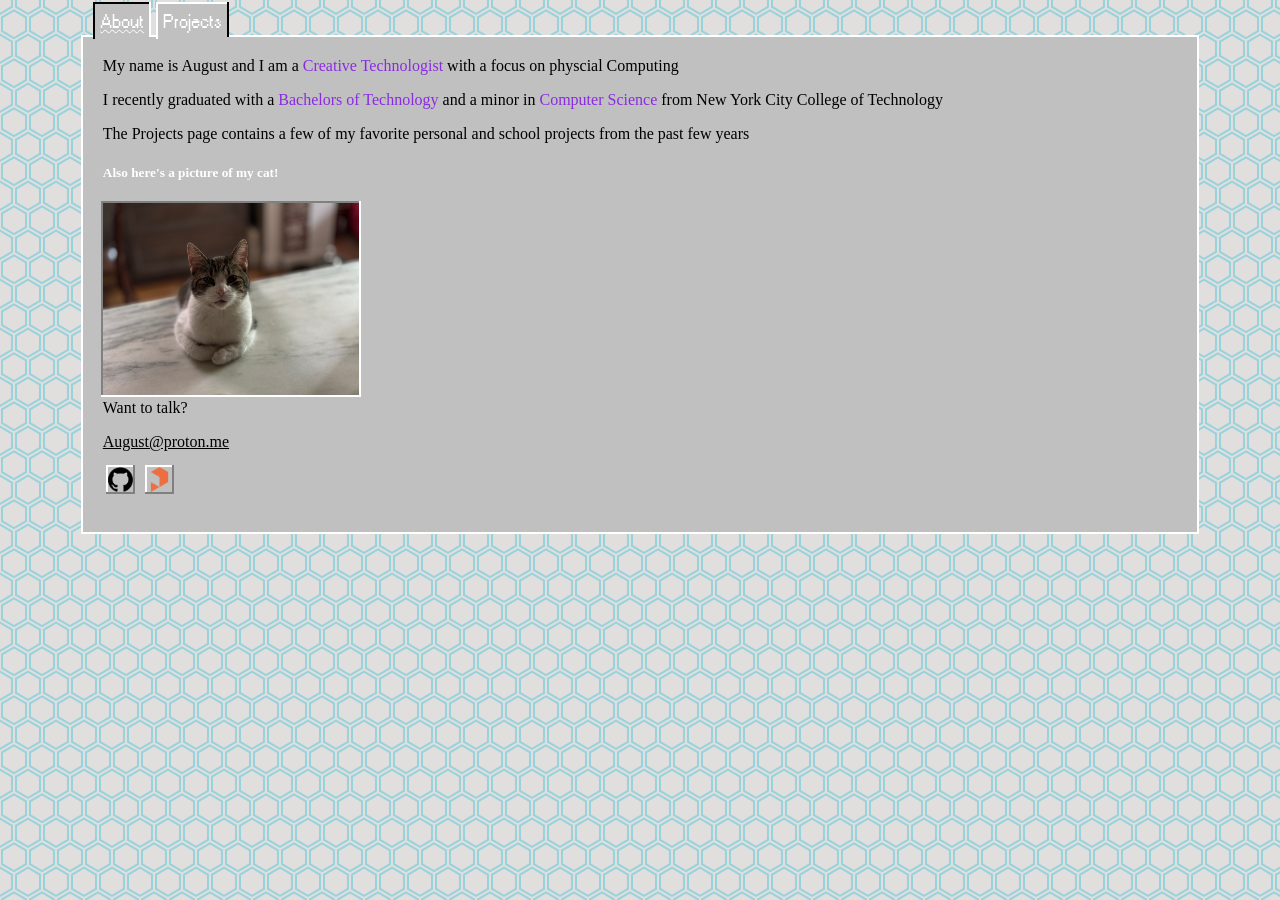
<file: index.html>
<!DOCTYPE html>
<html>
    <link rel="stylesheet" href="style.css">
	
	<head>
		<title>August's Portfolio</title>
	</head>
	


<!-- Page tabs  -->

<div class = "tabBox" >
		<a class = "currenttab tabs"  href="index.html">About</a>
		<a class = "tabs" href="projects.html">Projects</a>
</div>
	<body>

	<div id = "main">

	<p>My name is August and I am a <b class = "emphasis">Creative Technologist</b> with a focus on physcial Computing</p>
	<p>I recently graduated with a <b class = "emphasis">Bachelors of Technology</b> and a minor in <b class = "emphasis">Computer Science</b> from New York City College of Technology </p>
	<p>The Projects page contains a few of my favorite personal and school projects from the past few years</p>
	
	<h5>Also here's a picture of my cat!</h5>
	
	<img src = "Images/Kit.JPG" alt="Kit the cat" style= "width:256px;">
	
	<p>Want to talk?</p>
	<p><a>August@proton.me</a></p>
	<p>
		 <a style="text-decoration: none" href= "https://github.com/goosey999" target = "_blank"> <img class = "button" src="Images/Github logo.png" alt= "github logo"> </a>
		 
		 <a style="text-decoration: none" href= "https://www.printables.com/@goosey999" target = "_blank"> <img class = "button" src="Images/Printables Logo.png" alt= "printables logo"> </a>
		
	</p>
	

</div>
	</body>
	
	
</html>
</file>
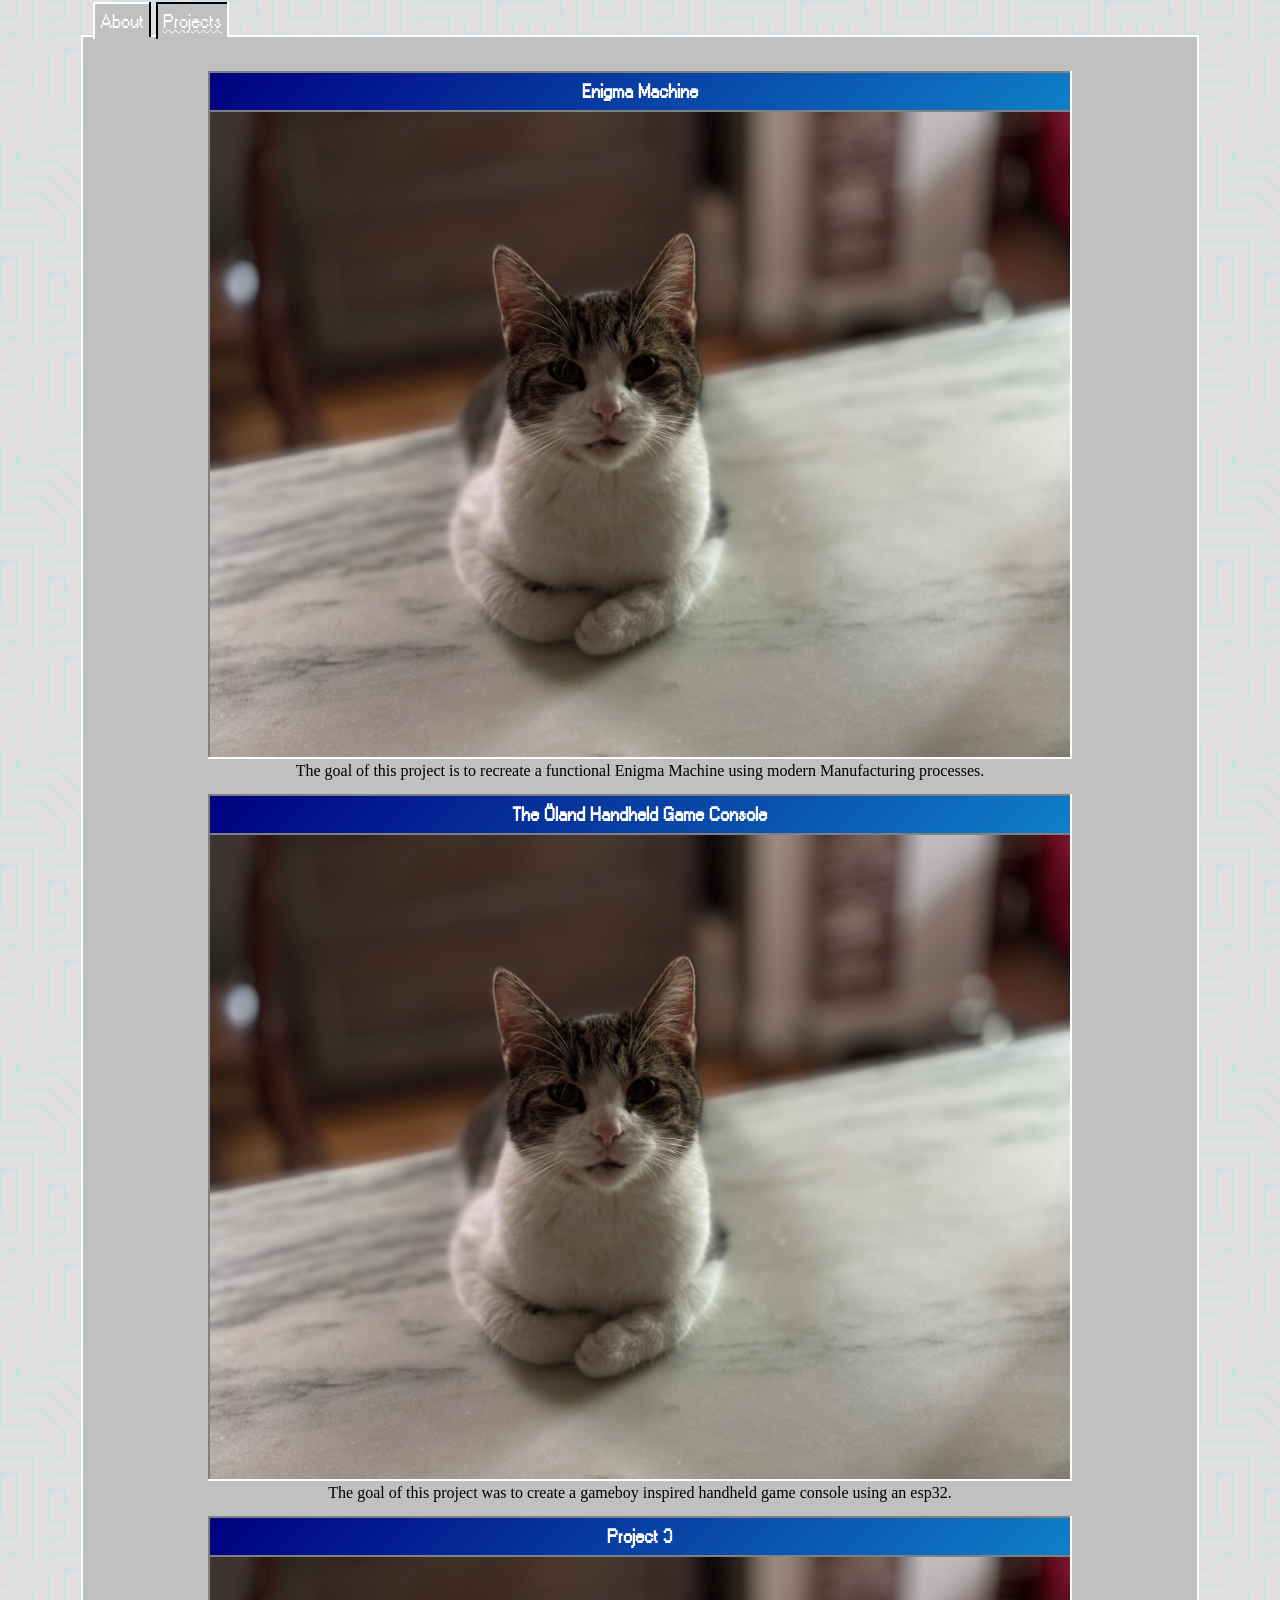
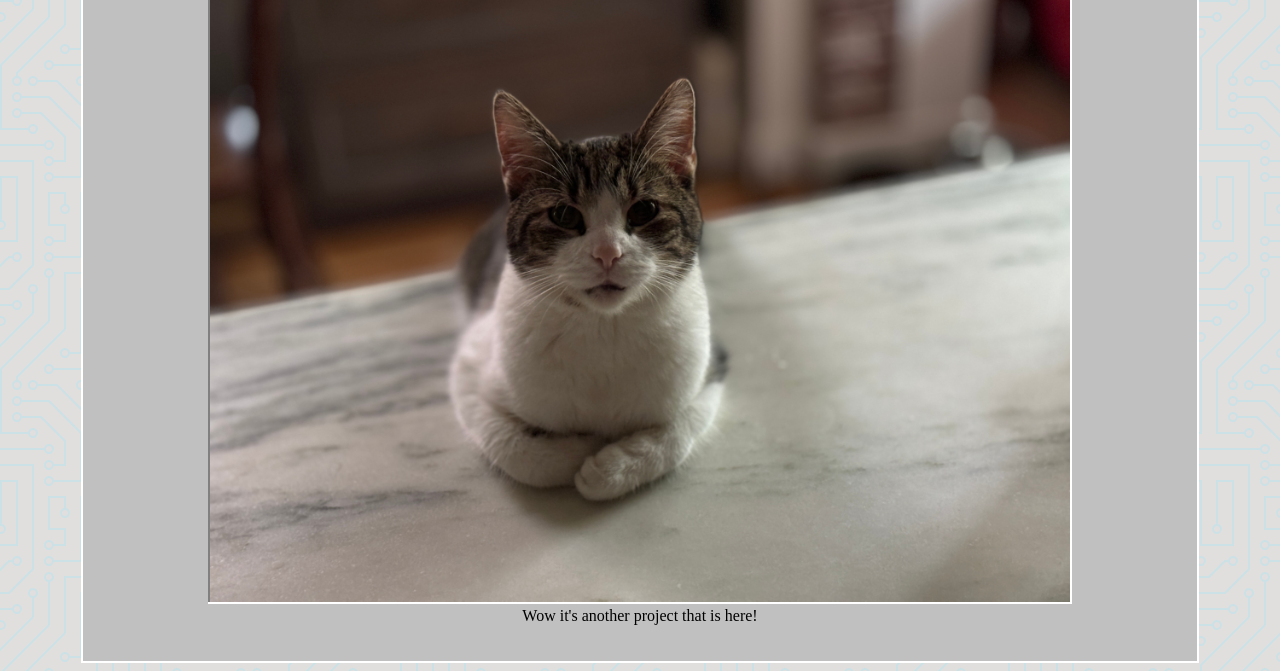
<file: Projects.html>
<!DOCTYPE html>
<html>
    <link rel="stylesheet" href="projectsStyle.css">
	<head>
		<title>August's</title>
	</head>
	

	<body>

<div class = "tabBox" >
	<a class = "tabs" href="index.html">About</a>
	<a class = "tabs currenttab" href="projects.html">Projects</a>
</div>

	<div id = "main">
	
	
	<p></p>
	
	
	<div id = "projects">	

		<!-- <h4 id = title>Enigma Machine</h4> -->
		<div class = square>
			<header class = "title">
				Enigma Machine
			</header>

		</div>
		<img src = "Kit.JPG" alt="Kit the cat">
		<p class = "projectDescription">The goal of this project is to recreate a functional Enigma Machine using modern Manufacturing processes.</p>
		
		<div class = square>
			<header class = "title">
				The Öland Handheld Game Console
			</header>

		</div>
		<img src = "Kit.JPG" alt="Kit the cat">
		<p class = "projectDescription">The goal of this project was to create a gameboy inspired handheld game console using an esp32.</p>
		


		<div class = square>
			<header class = "title">
				Project 3
			</header>

		</div>
		<img src = "Kit.JPG" alt="Kit the cat">
		<p class = "projectDescription">Wow it's another project that is here!</p>




		
	</div>
	
			
	
</div>

	
	</body>
	
	
</html>
</file>
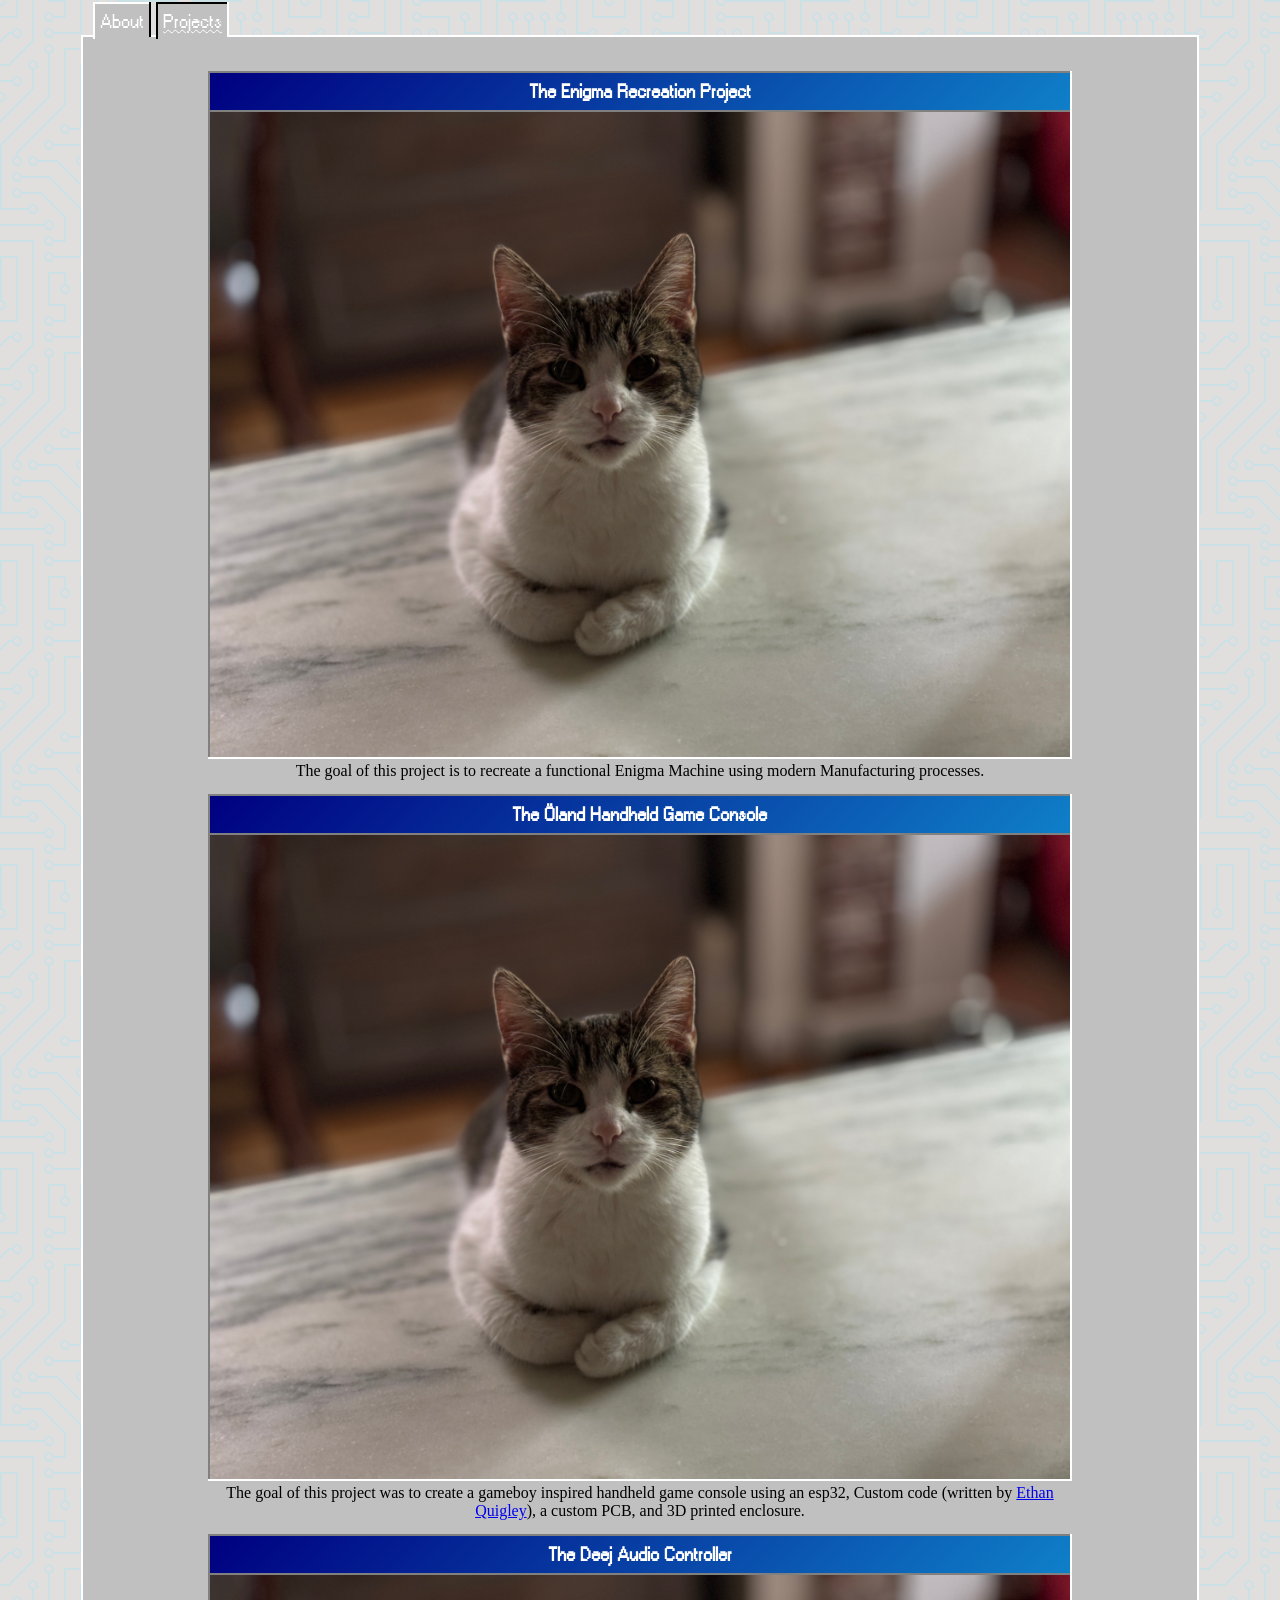
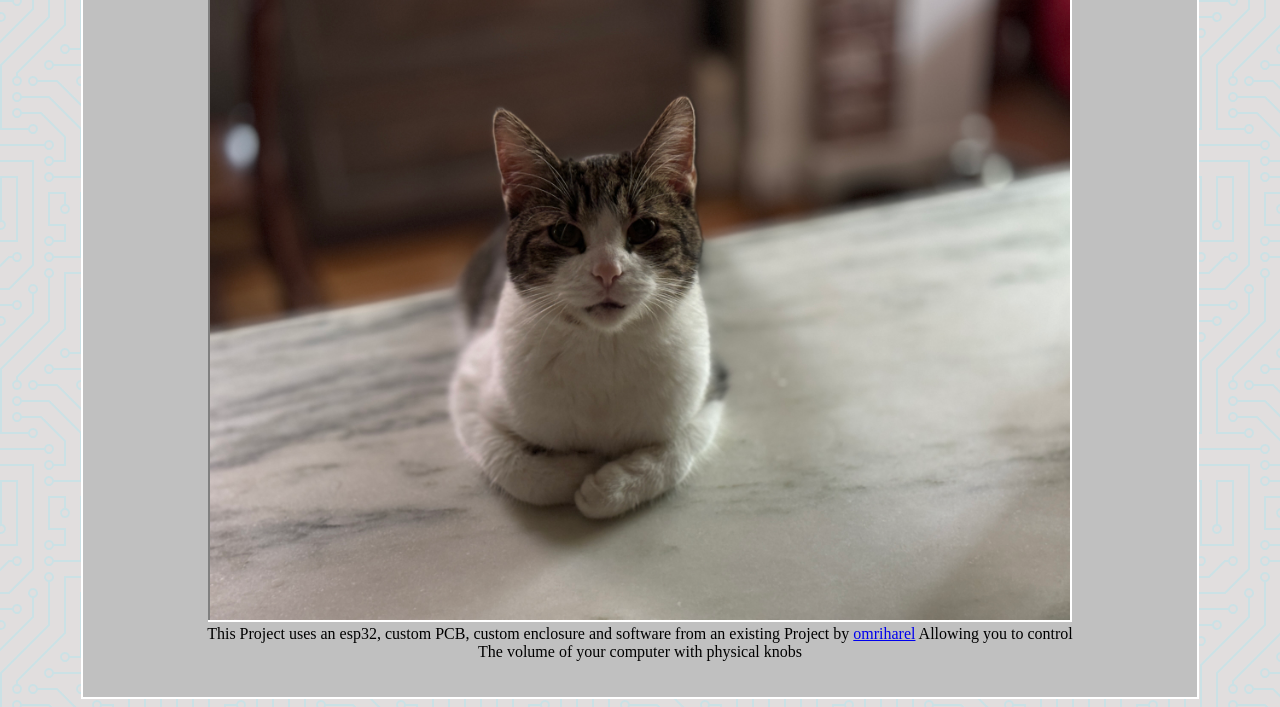
<file: projects.html>
<!DOCTYPE html>
<html>
    <link rel="stylesheet" href="projectsStyle.css">
	<head>
		<title>August's</title>
	</head>
	

	<body>

<div class = "tabBox" >
	<a class = "tabs" href="index.html">About</a>
	<a class = "tabs currenttab" href="projects.html">Projects</a>
</div>

	<div id = "main">
	
	
	<p></p>
	
	
	<div id = "projects">	

		<!-- enigma machine -->
		 <div></div>
		<div class = square>
			<header class = "title">
				The Enigma Recreation Project
			</header>
		</div>

		<img src = "Images/Kit.JPG" alt="Kit the cat">
		<p class = "projectDescription">The goal of this project is to recreate a functional Enigma Machine using modern Manufacturing processes.</p>
		
		<!-- Oland hand held game console -->
		<div class = square>
			<header class = "title">
				The Öland Handheld Game Console
			</header>
		</div>
		
		<img src = "Images/Kit.JPG" alt="Kit the cat">
		<p class = "projectDescription">
			The goal of this project was to create a gameboy inspired handheld game console using an esp32,
			 Custom code (written by <a href="https://github.com/equigs8" target = "_blank">Ethan Quigley</a>), a custom PCB, and 3D printed enclosure. 

		</p>
		


		<div class = square>
			<header class = "title">
				The Deej Audio Controller
			</header>

		</div>
		<img src = "Images/Kit.JPG" alt="Kit the cat">
		<p class = "projectDescription">
			This Project uses an esp32, custom PCB, custom enclosure and software from an existing Project by 
			<A href="https://github.com/omriharel/deej " target = "_blank">omriharel</A> 
			Allowing you to control The volume of your computer with physical knobs
		
		</p>




		
	</div>
	
			
	
</div>

	
	</body>
	
	
</html>
</file>
<file: style.css>
h1{
	-webkit-text-stroke: 1px black;
		font-family: MS95;
	   color: black;
	   font-weight: normal;
	 
}

body {
	
	background-color: #e1dede;
	background-image: url("data:image/svg+xml,%3Csvg xmlns='http://www.w3.org/2000/svg' width='28' height='49' viewBox='0 0 28 49'%3E%3Cg fill-rule='evenodd'%3E%3Cg id='hexagons' fill='%232bc1d6' fill-opacity='0.4' fill-rule='nonzero'%3E%3Cpath d='M13.99 9.25l13 7.5v15l-13 7.5L1 31.75v-15l12.99-7.5zM3 17.9v12.7l10.99 6.34 11-6.35V17.9l-11-6.34L3 17.9zM0 15l12.98-7.5V0h-2v6.35L0 12.69v2.3zm0 18.5L12.98 41v8h-2v-6.85L0 35.81v-2.3zM15 0v7.5L27.99 15H28v-2.31h-.01L17 6.35V0h-2zm0 49v-8l12.99-7.5H28v2.31h-.01L17 42.15V49h-2z'/%3E%3C/g%3E%3C/g%3E%3C/svg%3E");
}

p{
	margin-top: auto;
	
}



#main {
	margin: auto;
	background-color:#c0c0c0;
	color: black;
	font-family:Georgia, serif;
	border: 2px  solid;
	border-color:white;
	padding: 20px 20px 20px 20px;
	width:85%;
	height:auto;
	/* margin-left:20%;
	margin-right:20%; */
	/* border-radius: 25px; */
	font-size: medium;
	
} 




.emphasis {
	/* color: #aae6ef; */
	color:#8A2BE2;
	
	font-family:Georgia, serif;
		font-size: medium;
		font-weight:normal;

		/* text-decoration: line-through ; */
}

.button {
box-shadow: -1px -1px 0px 1px white,
	0px 0px 0px 2px  #808080;
	width:25px;
text-decoration: none;
margin-left: 5px;
margin-right: 5px;

}

.button:hover{
	box-shadow: -1px -1px 0px 1px #808080,
	0px 0px 0px 2px  white;
}

img {
	box-shadow: -1px -1px 0px 1px #808080,
	0px 0px 0px 2px  white;
	

}



h5 {
	color:white;
}


.tabBox{
	margin: auto;
  justify-content: center;
  align-items: center;
	align-self: center;
	width:87%;
	/* outline: red solid 1px; */
	
}

.tabs {
	color:white;
	padding: 5px 5px 5px 5px;
	text-decoration: none;
	font-family: MS95;
	font-size: larger;
	word-spacing: 3px;
	margin: auto;
	margin-left: 5px;
	box-shadow: -1px -1px 0px 1px white,
	2px -2px 0px 0px  black;
	background-color: #c0c0c0;
}

.tabs:hover{
	color: blue;
	box-shadow: -1px -1px 0px 1px black,
	2px -2px 0px 0px  white;

}

.currenttab {
	/* -webkit-text-stroke: 1px #aae6ef;
	color:white;*/
	text-decoration: underline wavy 1px; 
	font-size: larger;
	/* box-shadow:-1px -1px 0px 1px black,0px 0px 0px 2px  white; */
	box-shadow: -1px -1px 0px 1px black,
	2px -2px 0px 0px  white;


}



/* Hyperlinks */
a {
	text-decoration: underline;
	
}



#projects {
	display:grid;
	place-items:center;
	h4 {
		margin-bottom:-10px;
		padding:20px;
		
		
	}
	img { 
		/* width: 512px; */
		display:block;
	}
	
	
	
}



@font-face {
  font-family: MS95; 
  src: url(Windows\ Regular.ttf); 
  /* Levi Windows by Levi Szekeres 
  https://www.dafont.com/leviwindows.font?text=All+your+base+belong+to+us.+Cancel+OK */
}
</file>
<file: projectsStyle.css>
@import url('style.css');

body {
	background-image: url("data:image/svg+xml,%3Csvg xmlns='http://www.w3.org/2000/svg' viewBox='0 0 304 304' width='304' height='304'%3E%3Cpath fill='%23aae6ef' fill-opacity='0.4' d='M44.1 224a5 5 0 1 1 0 2H0v-2h44.1zm160 48a5 5 0 1 1 0 2H82v-2h122.1zm57.8-46a5 5 0 1 1 0-2H304v2h-42.1zm0 16a5 5 0 1 1 0-2H304v2h-42.1zm6.2-114a5 5 0 1 1 0 2h-86.2a5 5 0 1 1 0-2h86.2zm-256-48a5 5 0 1 1 0 2H0v-2h12.1zm185.8 34a5 5 0 1 1 0-2h86.2a5 5 0 1 1 0 2h-86.2zM258 12.1a5 5 0 1 1-2 0V0h2v12.1zm-64 208a5 5 0 1 1-2 0v-54.2a5 5 0 1 1 2 0v54.2zm48-198.2V80h62v2h-64V21.9a5 5 0 1 1 2 0zm16 16V64h46v2h-48V37.9a5 5 0 1 1 2 0zm-128 96V208h16v12.1a5 5 0 1 1-2 0V210h-16v-76.1a5 5 0 1 1 2 0zm-5.9-21.9a5 5 0 1 1 0 2H114v48H85.9a5 5 0 1 1 0-2H112v-48h12.1zm-6.2 130a5 5 0 1 1 0-2H176v-74.1a5 5 0 1 1 2 0V242h-60.1zm-16-64a5 5 0 1 1 0-2H114v48h10.1a5 5 0 1 1 0 2H112v-48h-10.1zM66 284.1a5 5 0 1 1-2 0V274H50v30h-2v-32h18v12.1zM236.1 176a5 5 0 1 1 0 2H226v94h48v32h-2v-30h-48v-98h12.1zm25.8-30a5 5 0 1 1 0-2H274v44.1a5 5 0 1 1-2 0V146h-10.1zm-64 96a5 5 0 1 1 0-2H208v-80h16v-14h-42.1a5 5 0 1 1 0-2H226v18h-16v80h-12.1zm86.2-210a5 5 0 1 1 0 2H272V0h2v32h10.1zM98 101.9V146H53.9a5 5 0 1 1 0-2H96v-42.1a5 5 0 1 1 2 0zM53.9 34a5 5 0 1 1 0-2H80V0h2v34H53.9zm60.1 3.9V66H82v64H69.9a5 5 0 1 1 0-2H80V64h32V37.9a5 5 0 1 1 2 0zM101.9 82a5 5 0 1 1 0-2H128V37.9a5 5 0 1 1 2 0V82h-28.1zm16-64a5 5 0 1 1 0-2H146v44.1a5 5 0 1 1-2 0V18h-26.1zm102.2 270a5 5 0 1 1 0 2H98v14h-2v-16h124.1zM242 149.9V160h16v34h-16v62h48v48h-2v-46h-48v-66h16v-30h-16v-12.1a5 5 0 1 1 2 0zM53.9 18a5 5 0 1 1 0-2H64V2H48V0h18v18H53.9zm112 32a5 5 0 1 1 0-2H192V0h50v2h-48v48h-28.1zm-48-48a5 5 0 0 1-9.8-2h2.07a3 3 0 1 0 5.66 0H178v34h-18V21.9a5 5 0 1 1 2 0V32h14V2h-58.1zm0 96a5 5 0 1 1 0-2H137l32-32h39V21.9a5 5 0 1 1 2 0V66h-40.17l-32 32H117.9zm28.1 90.1a5 5 0 1 1-2 0v-76.51L175.59 80H224V21.9a5 5 0 1 1 2 0V82h-49.59L146 112.41v75.69zm16 32a5 5 0 1 1-2 0v-99.51L184.59 96H300.1a5 5 0 0 1 3.9-3.9v2.07a3 3 0 0 0 0 5.66v2.07a5 5 0 0 1-3.9-3.9H185.41L162 121.41v98.69zm-144-64a5 5 0 1 1-2 0v-3.51l48-48V48h32V0h2v50H66v55.41l-48 48v2.69zM50 53.9v43.51l-48 48V208h26.1a5 5 0 1 1 0 2H0v-65.41l48-48V53.9a5 5 0 1 1 2 0zm-16 16V89.41l-34 34v-2.82l32-32V69.9a5 5 0 1 1 2 0zM12.1 32a5 5 0 1 1 0 2H9.41L0 43.41V40.6L8.59 32h3.51zm265.8 18a5 5 0 1 1 0-2h18.69l7.41-7.41v2.82L297.41 50H277.9zm-16 160a5 5 0 1 1 0-2H288v-71.41l16-16v2.82l-14 14V210h-28.1zm-208 32a5 5 0 1 1 0-2H64v-22.59L40.59 194H21.9a5 5 0 1 1 0-2H41.41L66 216.59V242H53.9zm150.2 14a5 5 0 1 1 0 2H96v-56.6L56.6 162H37.9a5 5 0 1 1 0-2h19.5L98 200.6V256h106.1zm-150.2 2a5 5 0 1 1 0-2H80v-46.59L48.59 178H21.9a5 5 0 1 1 0-2H49.41L82 208.59V258H53.9zM34 39.8v1.61L9.41 66H0v-2h8.59L32 40.59V0h2v39.8zM2 300.1a5 5 0 0 1 3.9 3.9H3.83A3 3 0 0 0 0 302.17V256h18v48h-2v-46H2v42.1zM34 241v63h-2v-62H0v-2h34v1zM17 18H0v-2h16V0h2v18h-1zm273-2h14v2h-16V0h2v16zm-32 273v15h-2v-14h-14v14h-2v-16h18v1zM0 92.1A5.02 5.02 0 0 1 6 97a5 5 0 0 1-6 4.9v-2.07a3 3 0 1 0 0-5.66V92.1zM80 272h2v32h-2v-32zm37.9 32h-2.07a3 3 0 0 0-5.66 0h-2.07a5 5 0 0 1 9.8 0zM5.9 0A5.02 5.02 0 0 1 0 5.9V3.83A3 3 0 0 0 3.83 0H5.9zm294.2 0h2.07A3 3 0 0 0 304 3.83V5.9a5 5 0 0 1-3.9-5.9zm3.9 300.1v2.07a3 3 0 0 0-1.83 1.83h-2.07a5 5 0 0 1 3.9-3.9zM97 100a3 3 0 1 0 0-6 3 3 0 0 0 0 6zm0-16a3 3 0 1 0 0-6 3 3 0 0 0 0 6zm16 16a3 3 0 1 0 0-6 3 3 0 0 0 0 6zm16 16a3 3 0 1 0 0-6 3 3 0 0 0 0 6zm0 16a3 3 0 1 0 0-6 3 3 0 0 0 0 6zm-48 32a3 3 0 1 0 0-6 3 3 0 0 0 0 6zm16 16a3 3 0 1 0 0-6 3 3 0 0 0 0 6zm32 48a3 3 0 1 0 0-6 3 3 0 0 0 0 6zm-16 16a3 3 0 1 0 0-6 3 3 0 0 0 0 6zm32-16a3 3 0 1 0 0-6 3 3 0 0 0 0 6zm0-32a3 3 0 1 0 0-6 3 3 0 0 0 0 6zm16 32a3 3 0 1 0 0-6 3 3 0 0 0 0 6zm32 16a3 3 0 1 0 0-6 3 3 0 0 0 0 6zm0-16a3 3 0 1 0 0-6 3 3 0 0 0 0 6zm-16-64a3 3 0 1 0 0-6 3 3 0 0 0 0 6zm16 0a3 3 0 1 0 0-6 3 3 0 0 0 0 6zm16 96a3 3 0 1 0 0-6 3 3 0 0 0 0 6zm0 16a3 3 0 1 0 0-6 3 3 0 0 0 0 6zm16 16a3 3 0 1 0 0-6 3 3 0 0 0 0 6zm16-144a3 3 0 1 0 0-6 3 3 0 0 0 0 6zm0 32a3 3 0 1 0 0-6 3 3 0 0 0 0 6zm16-32a3 3 0 1 0 0-6 3 3 0 0 0 0 6zm16-16a3 3 0 1 0 0-6 3 3 0 0 0 0 6zm-96 0a3 3 0 1 0 0-6 3 3 0 0 0 0 6zm0 16a3 3 0 1 0 0-6 3 3 0 0 0 0 6zm16-32a3 3 0 1 0 0-6 3 3 0 0 0 0 6zm96 0a3 3 0 1 0 0-6 3 3 0 0 0 0 6zm-16-64a3 3 0 1 0 0-6 3 3 0 0 0 0 6zm16-16a3 3 0 1 0 0-6 3 3 0 0 0 0 6zm-32 0a3 3 0 1 0 0-6 3 3 0 0 0 0 6zm0-16a3 3 0 1 0 0-6 3 3 0 0 0 0 6zm-16 0a3 3 0 1 0 0-6 3 3 0 0 0 0 6zm-16 0a3 3 0 1 0 0-6 3 3 0 0 0 0 6zm-16 0a3 3 0 1 0 0-6 3 3 0 0 0 0 6zM49 36a3 3 0 1 0 0-6 3 3 0 0 0 0 6zm-32 0a3 3 0 1 0 0-6 3 3 0 0 0 0 6zm32 16a3 3 0 1 0 0-6 3 3 0 0 0 0 6zM33 68a3 3 0 1 0 0-6 3 3 0 0 0 0 6zm16-48a3 3 0 1 0 0-6 3 3 0 0 0 0 6zm0 240a3 3 0 1 0 0-6 3 3 0 0 0 0 6zm16 32a3 3 0 1 0 0-6 3 3 0 0 0 0 6zm-16-64a3 3 0 1 0 0-6 3 3 0 0 0 0 6zm0 16a3 3 0 1 0 0-6 3 3 0 0 0 0 6zm-16-32a3 3 0 1 0 0-6 3 3 0 0 0 0 6zm80-176a3 3 0 1 0 0-6 3 3 0 0 0 0 6zm16 0a3 3 0 1 0 0-6 3 3 0 0 0 0 6zm-16-16a3 3 0 1 0 0-6 3 3 0 0 0 0 6zm32 48a3 3 0 1 0 0-6 3 3 0 0 0 0 6zm16-16a3 3 0 1 0 0-6 3 3 0 0 0 0 6zm0-32a3 3 0 1 0 0-6 3 3 0 0 0 0 6zm112 176a3 3 0 1 0 0-6 3 3 0 0 0 0 6zm-16 16a3 3 0 1 0 0-6 3 3 0 0 0 0 6zm0 16a3 3 0 1 0 0-6 3 3 0 0 0 0 6zm0 16a3 3 0 1 0 0-6 3 3 0 0 0 0 6zM17 180a3 3 0 1 0 0-6 3 3 0 0 0 0 6zm0 16a3 3 0 1 0 0-6 3 3 0 0 0 0 6zm0-32a3 3 0 1 0 0-6 3 3 0 0 0 0 6zm16 0a3 3 0 1 0 0-6 3 3 0 0 0 0 6zM17 84a3 3 0 1 0 0-6 3 3 0 0 0 0 6zm32 64a3 3 0 1 0 0-6 3 3 0 0 0 0 6zm16-16a3 3 0 1 0 0-6 3 3 0 0 0 0 6z'%3E%3C/path%3E%3C/svg%3E");
	
}
img {
	width: auto;
	max-width: 80% ; 

}



.title {
	/* width: auto;  */
	 width: 75%;
	 text-align:center;
	 font-size: larger;
	 font-weight: bold;
	 padding-top:5px ;
	 padding-bottom:5px ;
	 color: white;
	 font-family: MS95;
	/* border: 1px solid rgb(0, 179, 255); */
	/* background: linear-gradient(90deg, #667eea 0%, #764ba2 100%); */

}

 .square{
	width: 80%;
	height:auto;
	/* background: linear-gradient(90deg, #667eea 0%, #764ba2 100%); */
	background: linear-gradient(135deg, #000080 0%, #0f7fc8 100%);
	display:grid;
	place-items:center;
	margin-bottom: 2px;

	box-shadow: -1px -1px 0px 1px #808080,
	0px 0px 0px 2px  white;
}

.projectDescription{
	color:black;
	margin-top:5px ;
	text-align:center;
	  padding-left:100px;
	  padding-right:100px;
	  
}


#projects {
	display:grid;
	place-items:center;
	grid-template-columns:max-content mauto;
	h4 {
		margin-bottom:-10px;
		padding:20px;
		
		
	}
	img { 
		/* width: 512px; */
		display:block;
	}
	
	
	
}
</file>
